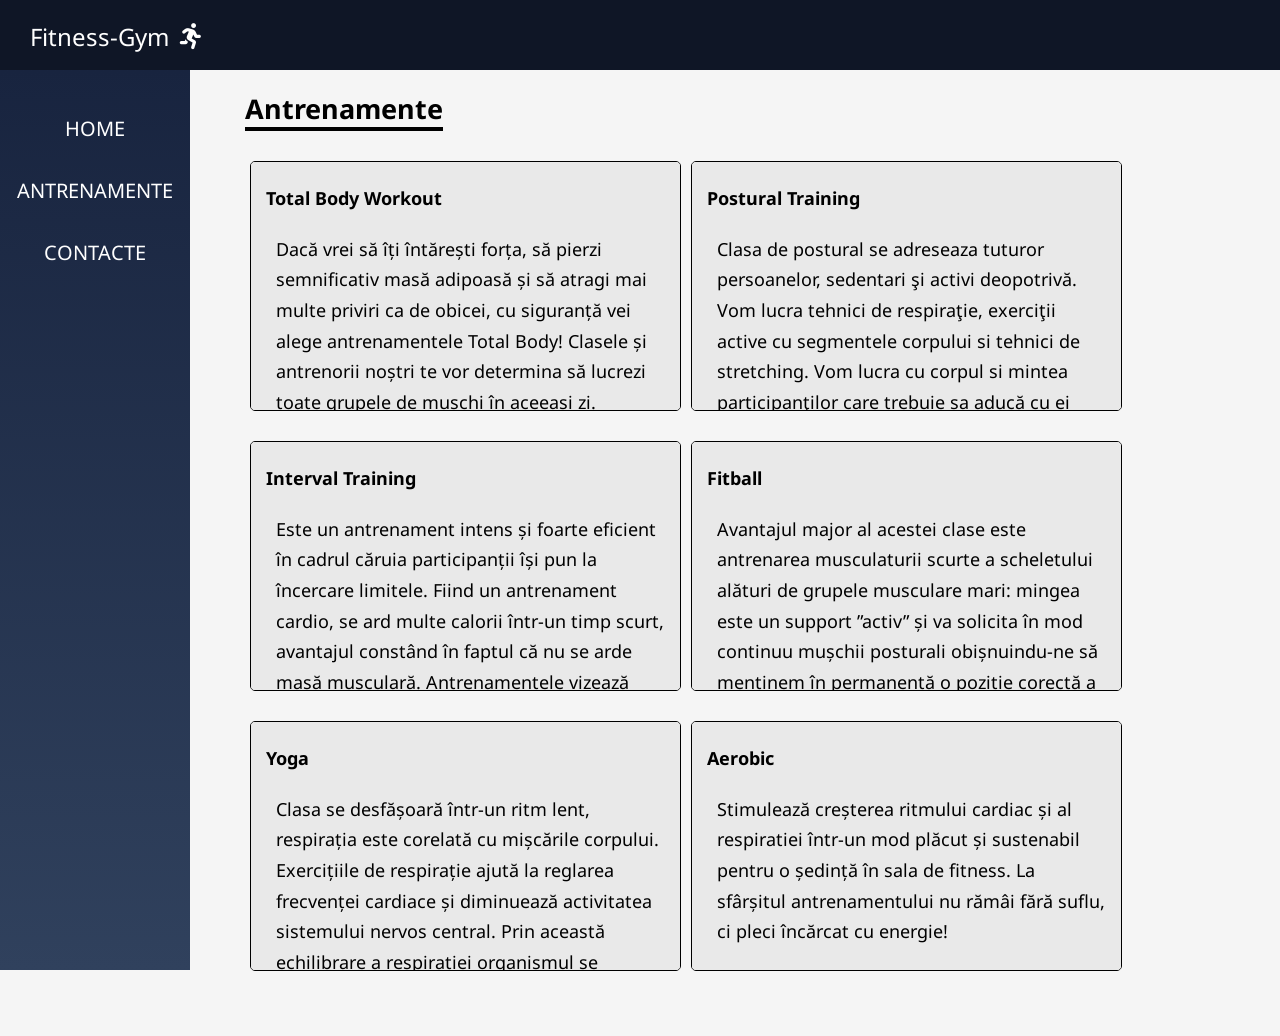
<file: antrenamente.html>
<!DOCTYPE html>
<html>

<head>
    <meta charset="UTF-8" />
    <link rel="stylesheet" type="text/css" href="../css/style.css" />
    <meta name="viewport" content="width=device-width, initial-scale=1.0" />
    <link rel="stylesheet" href="https://cdnjs.cloudflare.com/ajax/libs/font-awesome/5.15.2/css/all.min.css" />
    <title>Fitness-Gym</title>
</head>

<body>

    <header>
        <a href="../index.html">
            Fitness-Gym
            <i class="fas fa-running logo"></i>
         </a>

        <i id="menu-btn" class="fas fa-bars" onclick="show()"></i>

    </header>

    <div class="page-container">

        <aside id="side-menu">
            <a href="../index.html">Home</a>
            <a href="antrenamente.html">Antrenamente</a>
            <a href="contacte.html">Contacte</a>
        </aside>

        <main>
            <h2 class="title">Antrenamente</h2>

            <div class="row row-event">
                <div class="col-50">
                    <div class="event">
                        <h4>Total Body Workout</h4>
                        <p>
                            Dacă vrei să îți întărești forța, să pierzi semnificativ masă adipoasă și să atragi mai
                            multe priviri ca de obicei, cu siguranță vei alege antrenamentele Total Body! Clasele și
                            antrenorii noștri te vor determina să lucrezi toate grupele de mușchi în aceeași zi.
                        </p>
                    </div>
                </div>

                <div class="col-50">
                    <div class="event">
                        <h4>Postural Training</h4>
                        <p>
                            Clasa de postural se adreseaza tuturor persoanelor, sedentari şi activi deopotrivă.
                            Vom lucra tehnici de respiraţie, exerciţii active cu segmentele corpului si tehnici de
                            stretching. Vom lucra cu corpul si mintea participanţilor care trebuie sa aducă cu ei doar
                            atenţia. Clasa de postural lucrează pe propriocepţie şi ȋşi propune să creeze coerenţă ȋntre
                            minte şi corp.
                        </p>
                    </div>
                </div>
            </div>

            <div class="row row-event">
                <div class="col-50">
                    <div class="event">
                        <h4>Interval Training</h4>
                        <p>
                            Este un antrenament intens și foarte eficient în cadrul căruia participanții își pun la
                            încercare limitele. Fiind un antrenament cardio, se ard multe calorii într-un timp scurt,
                            avantajul constând în faptul că nu se arde masă musculară. Antrenamentele vizează tonifierea
                            întregului corp și structura clasei se bazează pe circuite. O oră include 7-8 circuite în
                            care fiecare circuit este compus din 8 runde active (de 20 de secunde) și o pauză între ele
                            (10 secunde) având între circuite o pauză mare de 1 minut în care participanții clasei revin
                            la parametrii cardio-respiratori normali. Ce-i drept, nu este timp de plictiseală
                        </p>
                    </div>
                </div>

                <div class="col-50">
                    <div class="event">
                        <h4>Fitball</h4>
                        <p>
                            Avantajul major al acestei clase este antrenarea musculaturii scurte a scheletului alături
                            de grupele musculare mari: mingea este un support ”activ” și va solicita în mod continuu
                            mușchii posturali obișnuindu-ne să menținem în permanență o poziție corectă a corpului.
                            Aerul din minge va prelua 1/3 din greutatea corpului (amortizează), ceea ce duce la scăderea
                            greutății exercitate asupra articulațiilor gleznei și genunchiului.
                        </p>
                    </div>
                </div>


            </div>

            <div class="row row-event">
                <div class="col-50">
                    <div class="event">
                        <h4>Yoga</h4>
                        <p>
                            Clasa se desfășoară într-un ritm lent, respirația este corelată cu mișcările corpului.
                            Exercițiile de respirație ajută la reglarea frecvenței cardiace și diminuează activitatea
                            sistemului nervos central. Prin această echilibrare a respirației organismul se reglează și
                            din punct de vedere hormonal. Efectele asupra mușchilor și articulațiilor sunt imediate și
                            evidente: tonifiază musculatura, îmbunătățește flexilibitatea și activează fascia corpului.
                            Ai nevoie de echilibru în viața ta? Yoga este soluția!
                        </p>
                    </div>
                </div>

                <div class="col-50">
                    <div class="event">
                        <h4>Aerobic</h4>
                        <p>
                            Stimulează creșterea ritmului cardiac și al respiratiei într-un mod plăcut și sustenabil
                            pentru o ședință în sala de fitness. La sfârșitul antrenamentului nu rămâi fără suflu, ci
                            pleci încărcat cu energie!
                        </p>
                    </div>
                </div>
            </div>

        </main>

    </div>

    <script src="../js/main.js"></script>
</body>

</html>
</file>
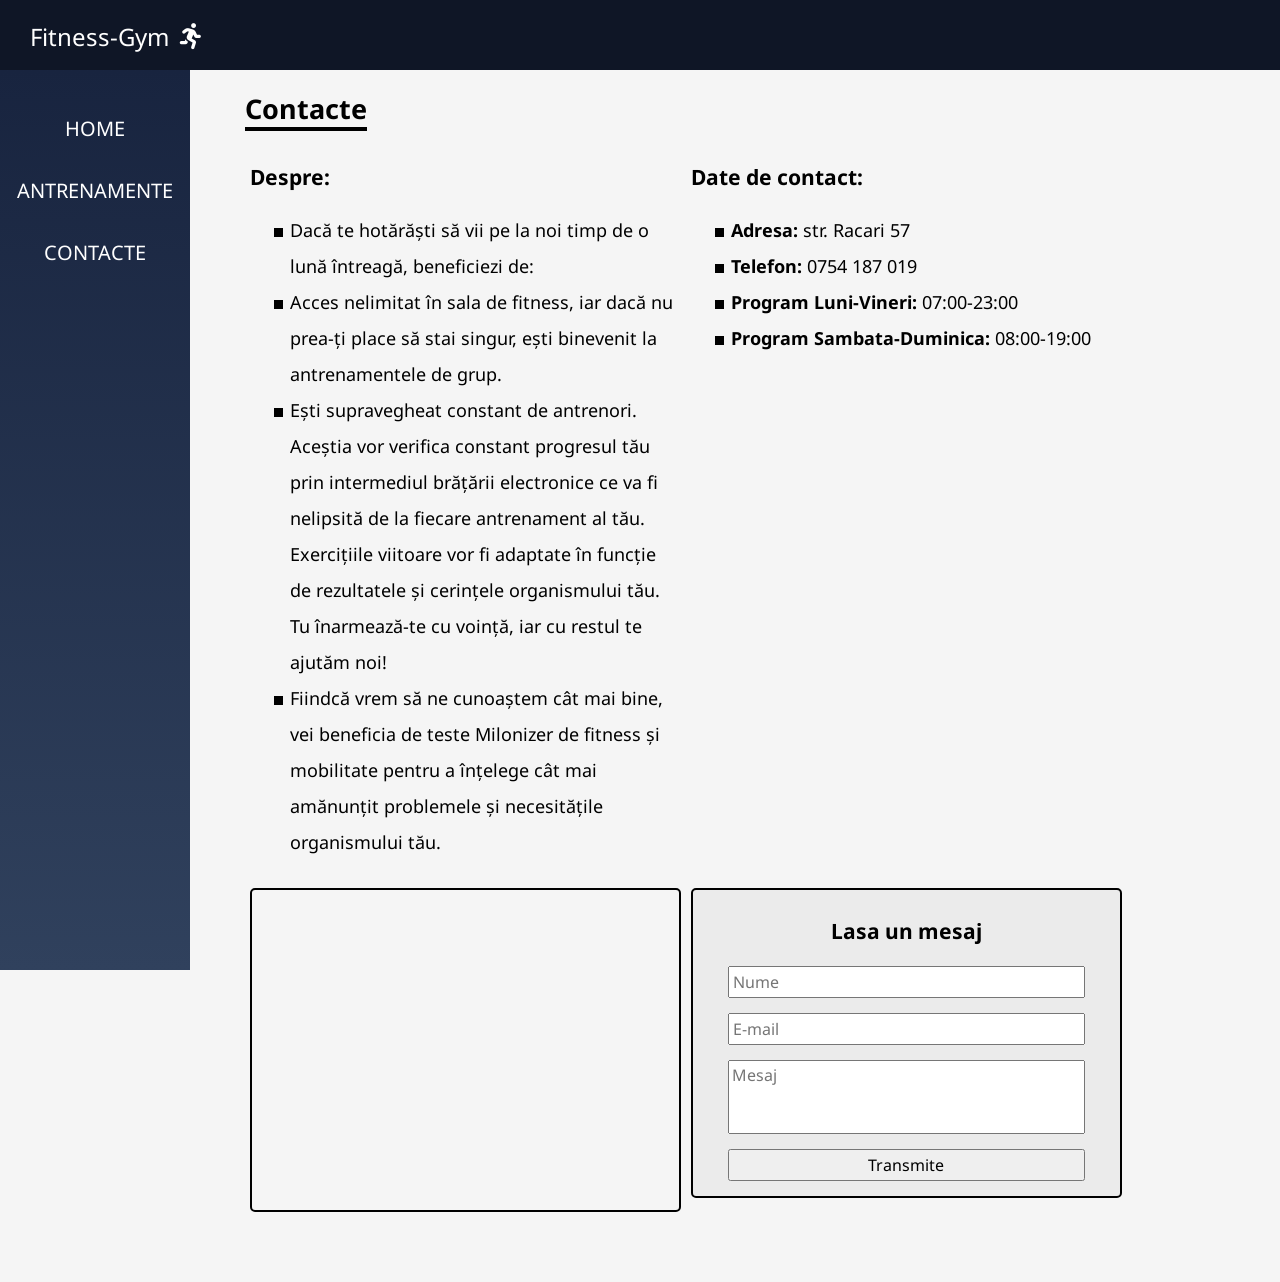
<file: pages/contacte.html>
<!DOCTYPE html>
<html>

<head>
    <meta charset="UTF-8" />
    <link rel="stylesheet" type="text/css" href="../css/style.css" />
    <meta name="viewport" content="width=device-width, initial-scale=1.0" />
    <link rel="stylesheet" href="https://cdnjs.cloudflare.com/ajax/libs/font-awesome/5.15.2/css/all.min.css" />
    <title>Fitness-Gym</title>
</head>

<body>

    <header>
        <a href="../index.html">
            Fitness-Gym
            <i class="fas fa-running logo"></i>
        </a>

        <i id="menu-btn" class="fas fa-bars" onclick="show()"></i>

    </header>

    <div class="page-container">

        <aside id="side-menu">
            <a href="../index.html">Home</a>
            <a href="antrenamente.html">Antrenamente</a>
            <a href="contacte.html">Contacte</a>
        </aside>

        <main>
            <h2 class="title">Contacte</h2>

            <div class="row">

                <div class="col-50">
                    <h3>Despre:</h3>

                    <ul class="contact-list">
                        <li>Dacă te hotărăști să vii pe la noi timp de o lună întreagă, beneficiezi de:</li>
                        <li>Acces nelimitat în sala de fitness, iar dacă nu prea-ți place să stai singur, ești binevenit
                            la antrenamentele de grup.</li>
                        <li>Ești supravegheat constant de antrenori. Aceștia vor verifica constant progresul
                            tău prin intermediul brățării electronice ce va fi nelipsită de la fiecare antrenament al
                            tău. Exercițiile viitoare vor fi adaptate în funcție de rezultatele și cerințele
                            organismului tău. Tu înarmează-te cu voință, iar cu restul te ajutăm noi!</li>
                        <li>Fiindcă vrem să ne cunoaștem cât mai bine, vei beneficia de teste Milonizer de fitness și
                            mobilitate pentru a înțelege cât mai amănunțit problemele și necesitățile organismului tău.</li>
                    </ul>
                </div>

                <div class="col-50">
                    <h3>Date de contact:</h3>

                    <ul class="contact-list">
                        <li><b>Adresa: </b> str. Racari 57</li>
                        <li><b>Telefon: </b> 0754 187 019</li>
                        <li><b>Program Luni-Vineri:</b> 07:00-23:00</li>
                        <li><b>Program Sambata-Duminica:</b> 08:00-19:00</li>

                    </ul>

                </div>

             

            </div>

            <div class="row">
                <div class="col-50">
                    <iframe class="map"
                        src="https://www.google.com/maps/embed?pb=!1m18!1m12!1m3!1d712.4935279128512!2d26.137681829257872!3d44.4131769566608!2m3!1f0!2f0!3f0!3m2!1i1024!2i768!4f13.1!3m3!1m2!1s0x40b1feedada0e34b%3A0xb4ac67d5e0d46a36!2sStrada%20R%C4%83cari%2057%2C%20Bucure%C8%99ti%20031827!5e0!3m2!1sro!2sro!4v1678363465216!5m2!1sro!2sro"
                        style="border:0;" allowfullscreen="" loading="lazy"
                        referrerpolicy="no-referrer-when-downgrade"></iframe>
                </div>

                <div class="col-50">
                    <div class="contact-form">
                        <form>
                            <h3 class="centered">Lasa un mesaj</h3>
                            <input type="text" placeholder="Nume" />
                            <input type="e-mail" placeholder="E-mail" />
                            <textarea rows="3" placeholder="Mesaj"></textarea>
                            <input type="submit" value="Transmite" />
                        </form>

                    </div>
                </div>



            </div>


        </main>

    </div>

    <script src="../js/main.js"></script>
</body>

</html>
</file>
<file: css/style.css>
@import url('https://fonts.googleapis.com/css2?family=Noto+Sans&display=swap');

*{
    box-sizing: border-box;
}

::-webkit-scrollbar {
    width: 6px;
}

::-webkit-scrollbar-thumb {
    background: gray;
    border-radius: 8px;
}

body{
    margin: 0;
    background-color: #f5f5f5;
    font-size: 18px;
    font-family: 'Noto Sans', sans-serif;
}

header{
    height: 70px;
    background-color: #0f1626;
    position: fixed;
    width: 100%;
    padding-top: 20px;
    padding-left: 30px;
    font-size: 24px;
}

header a {
    color: white;
    text-decoration: none;
}

.page-container {
    min-height: 100vh;
    padding-top: 70px;
}

main {
    margin: 10px 10% 60px 220px;
    padding: 0px 25px;
}

aside {
    width: 190px;
    height: 100vh;
    position: fixed;
    background: linear-gradient(to bottom, #18243f, #30415d);
    padding-top: 10px;
    font-size: 20px;
}

aside a {
    display: block;
    color: white;
    text-transform: uppercase;
    text-decoration: none;
    text-align: center;
    margin-top: 35px;
}

.logo {
    margin-left: 5px;
    font-size: 26px;    
}

p {
    line-height: 170%;
    padding-left: 10px;
}

.row {
    overflow: auto;
}

[class^="col-"] {
    float: left;
    padding: 5px;
}

.col-10 { width: 10%;}
.col-20 { width: 20%;}
.col-30 { width: 30%;}
.col-40 { width: 40%;}
.col-50 { width: 50%;}
.col-60 { width: 60%;}
.col-70 { width: 70%;}
.col-80 { width: 80%;}
.col-90 { width: 90%;}
.col-100 { width: 100%;}

.title {
    border-bottom: 4px solid black;
    margin-bottom: 5px;
    margin-top: 10px;
    display: inline-block;
}

.intro-video {
    display: block;
    max-height: 50vh;
    margin: 40px auto;
    max-width: 100%;
    border-radius: 8px;
}

.gallery {
    display: flex;
    justify-content: space-around;
    flex-wrap: wrap;
    margin-top: 40px;
}

.gallery img {
    width: 200px;
    height: 200px;
    object-fit: cover;
    border-radius: 5px;
    transition: all 0.3s;
}

.gallery img:hover {
    transform: scale(1.05);
    transition: all 0.3s;
}

.row-event {
    margin-top: 20px;
}

.event {
    padding: 0px 15px 15px 15px;
    background-color: #e9e9e9;
    border-radius: 5px;
    border: 1px solid black;
    height: 250px;
    overflow-y: scroll;
}

.contact-list {
    line-height: 200%;
    list-style: linear-gradient(black, black);
}

.map {
    width: 100%;
    max-width: 500px;
    height: 324px;
    border-radius: 5px;
    border: 2px solid black !important;
}

.centered {
    text-align: center;
}

.contact-form {
    background-color: rgb(235, 235, 235);
    border-radius: 5px;
    border: 2px solid black;
    max-width: 500px;
    padding: 5px 15px 15px 15px;
}

.contact-form input, .contact-form textarea {
   display: block;
   width: 90%;
   margin: 15px auto 0px auto;
   resize: none;
   font-family: inherit;
   padding: 3px;
   font-size: 16px; 
}



#menu-btn {
    color: white;
    font-size: 25px;
    position: absolute;
    top: 22px;
    right: 25px;
    display: none;
}

.show {
    display: block !important;
}

@media (max-width: 768px) {

    body {
        font-size: 16px;
    }

    [class^="col-"] {
        width: 100%;
    }

    main {
        margin: 0px;
        padding: 10px 15px 20px 15px;
    }

    aside {
        display: none;
        height: auto;
        width: 100%;
        padding-top: 0px;
        padding-bottom: 25px;
    }

    .gallery img {
        width: 130px;
        height: 130px;
    }

    #menu-btn {
        display: block;
        
    }

}
</file>
